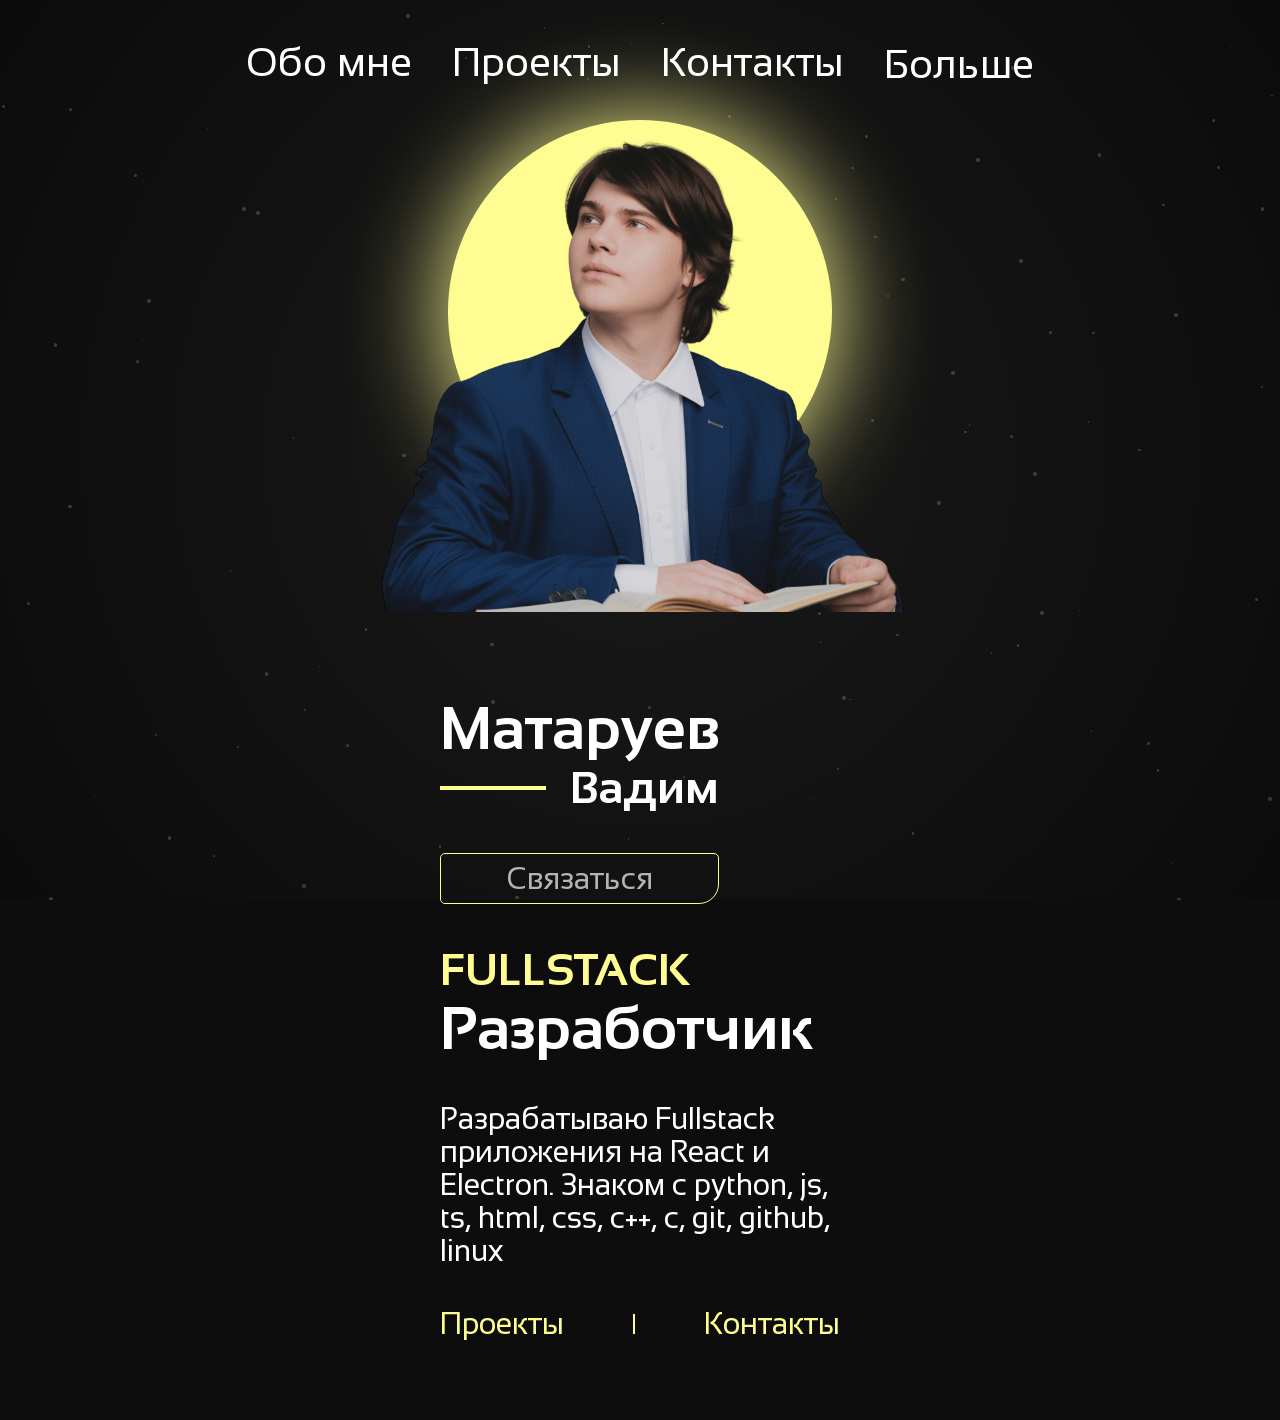
<file: index.html>
<!DOCTYPE html>
<html lang="en">
<head>
    <meta charset="UTF-8">
    <meta name="viewport" content="width=device-width, initial-scale=1.0">
    <title>Портфолио</title>
    <link rel="stylesheet" href="styles.css">
    <link rel="stylesheet" href="main.css">
</head>
<body>
    <div class="hero-bg">
        <div class="stars">
    </div></div>
    
    
    <div class="wrapper_main">
        <header>
            <div class="a_box">
                <a href="">Обо мне</a>
                <div class="a_box_line"></div>
            </div>

            <div class="a_box">
                <a href="./projects/projects.html">Проекты</a>
                <div class="a_box_line"></div>
            </div>

            <div class="a_box">
                <a href="./contacts/contacts.html">Контакты</a>
                <div class="a_box_line"></div>
            </div>

            <div class="dropbox">
                <div class="dropbox_title">Больше</div>
                <div class="dropbox_box">
                    <div class="a_box">
                        <a href="./foto_original.html">ФОТО | Оригиналы</a>
                        <div class="a_box_line"></div>
                    </div>
                    <div class="a_box">
                        <a href="./foto_processed.html">ФОТО | Обработанные</a>
                        <div class="a_box_line"></div>
                    </div>
                    <div class="a_box">
                        <a href="./video_original.html">ВИДЕО | Оригиналы</a>
                        <div class="a_box_line"></div>
                    </div>
                    <div class="a_box">
                        <a href="./video_processed.html">ВИДЕО | Обработанные</a>
                        <div class="a_box_line"></div>
                    </div>
                    <div class="a_box">
                        <a href="./word_original.html">WORD | Оригиналы</a>
                        <div class="a_box_line"></div>
                    </div>
                    <div class="a_box">
                        <a href="./word_processed.html">WORD | Обработанные</a>
                        <div class="a_box_line"></div>
                    </div>
                </div>
            </div>
        </header>


        <div class="photo_box">
            <div class="img_box"><img src="me_ai_trim.png" alt=""></div>
            <div class="circle_box">
                <div class="circle"></div>
                <div class="circle blur"></div>
            </div>
        </div>

        <div class="info_box_all">
            <div class="info_box">
                <h1>Матаруев</h1>
                <div class="name_box">
                    <div class="name_line"></div>
                    <h2>Вадим</h2>
                </div>
                <a class="contact_box" href="./contacts/contacts.html">
                    Связаться
                </a>
            </div>

            <div class="info_box">
                <h2 class="brand-main">FULLSTACK</h2>
                <h1>Разработчик</h1>
                <div class="developer_info">Разрабатываю Fullstack приложения на React и Electron. Знаком с python, js, ts, html, css, c++, c, git, github, linux</div>
                <div class="more_about_me">
                    <a class="brand-main no_text_decoration about_me_btn" href="./projects/projects.html">Проекты</a>
                    <div class="devider"></div>
                    <a class="brand-main no_text_decoration about_me_btn" href="./contacts/contacts.html">Контакты</a>
                </div>
            </div>
        </div>


        
        
    </div>
    
</body>
<script src="main.js"></script>
<script src="stars.js"></script>
</html>
</file>
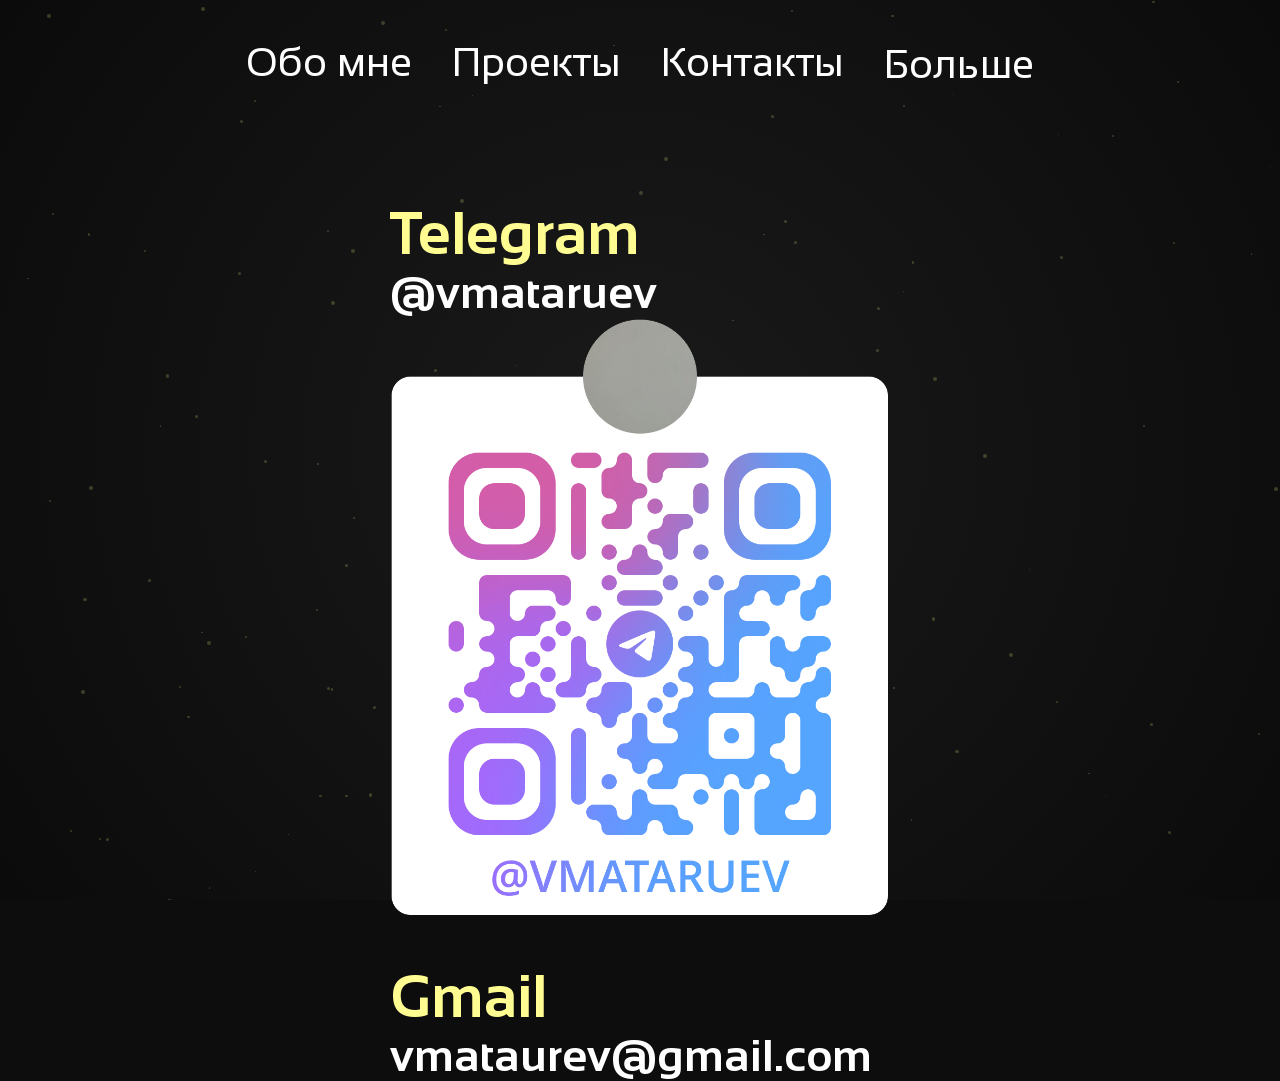
<file: contacts/contacts.html>
<!DOCTYPE html>
<html lang="en">
<head>
    <meta charset="UTF-8">
    <meta name="viewport" content="width=device-width, initial-scale=1.0">
    <title>Портфолио - контакты</title>
    <link rel="stylesheet" href="contacts.css">
    <link rel="stylesheet" href="../main.css">
</head>
<body>
    <div class="hero-bg">
        <div class="stars"></div>
    </div>

    <header>
        <div class="a_box">
            <a href="../index.html">Обо мне</a>
            <div class="a_box_line"></div>
        </div>
        <div class="a_box">
            <a href="../projects/projects.html">Проекты</a>
            <div class="a_box_line"></div>
        </div>
        <div class="a_box">
            <a href="">Контакты</a>
            <div class="a_box_line"></div>
        </div>

        <div class="dropbox">
                <div class="dropbox_title">Больше</div>
                <div class="dropbox_box">
                    <div class="a_box">
                        <a href="../foto_original.html">ФОТО | Оригиналы</a>
                        <div class="a_box_line"></div>
                    </div>
                    <div class="a_box">
                        <a href="../foto_processed.html">ФОТО | Обработанные</a>
                        <div class="a_box_line"></div>
                    </div>
                    <div class="a_box">
                        <a href="../video_original.html">ВИДЕО | Оригиналы</a>
                        <div class="a_box_line"></div>
                    </div>
                    <div class="a_box">
                        <a href="../video_processed.html">ВИДЕО | Обработанные</a>
                        <div class="a_box_line"></div>
                    </div>
                    <div class="a_box">
                        <a href="../word_original.html">WORD | Оригиналы</a>
                        <div class="a_box_line"></div>
                    </div>
                    <div class="a_box">
                        <a href="../word_processed.html">WORD | Обработанные</a>
                        <div class="a_box_line"></div>
                    </div>
                </div>
            </div>
    </header>
    
    <div class="contacts-box">
        <div class="contact-box">
            <h1>Telegram</h1>
            <h2>@vmataruev</h2>
            <div class="img-box"><img src="../assets/tg_qr.png" alt=""></div>
        </div>

        <div class="contact-box">
            <h1>Gmail</h1>
            <h2>vmataurev@gmail.com</h2>
        </div>
    </div>
</body>
<script src="../stars.js"></script>
</html>
</file>
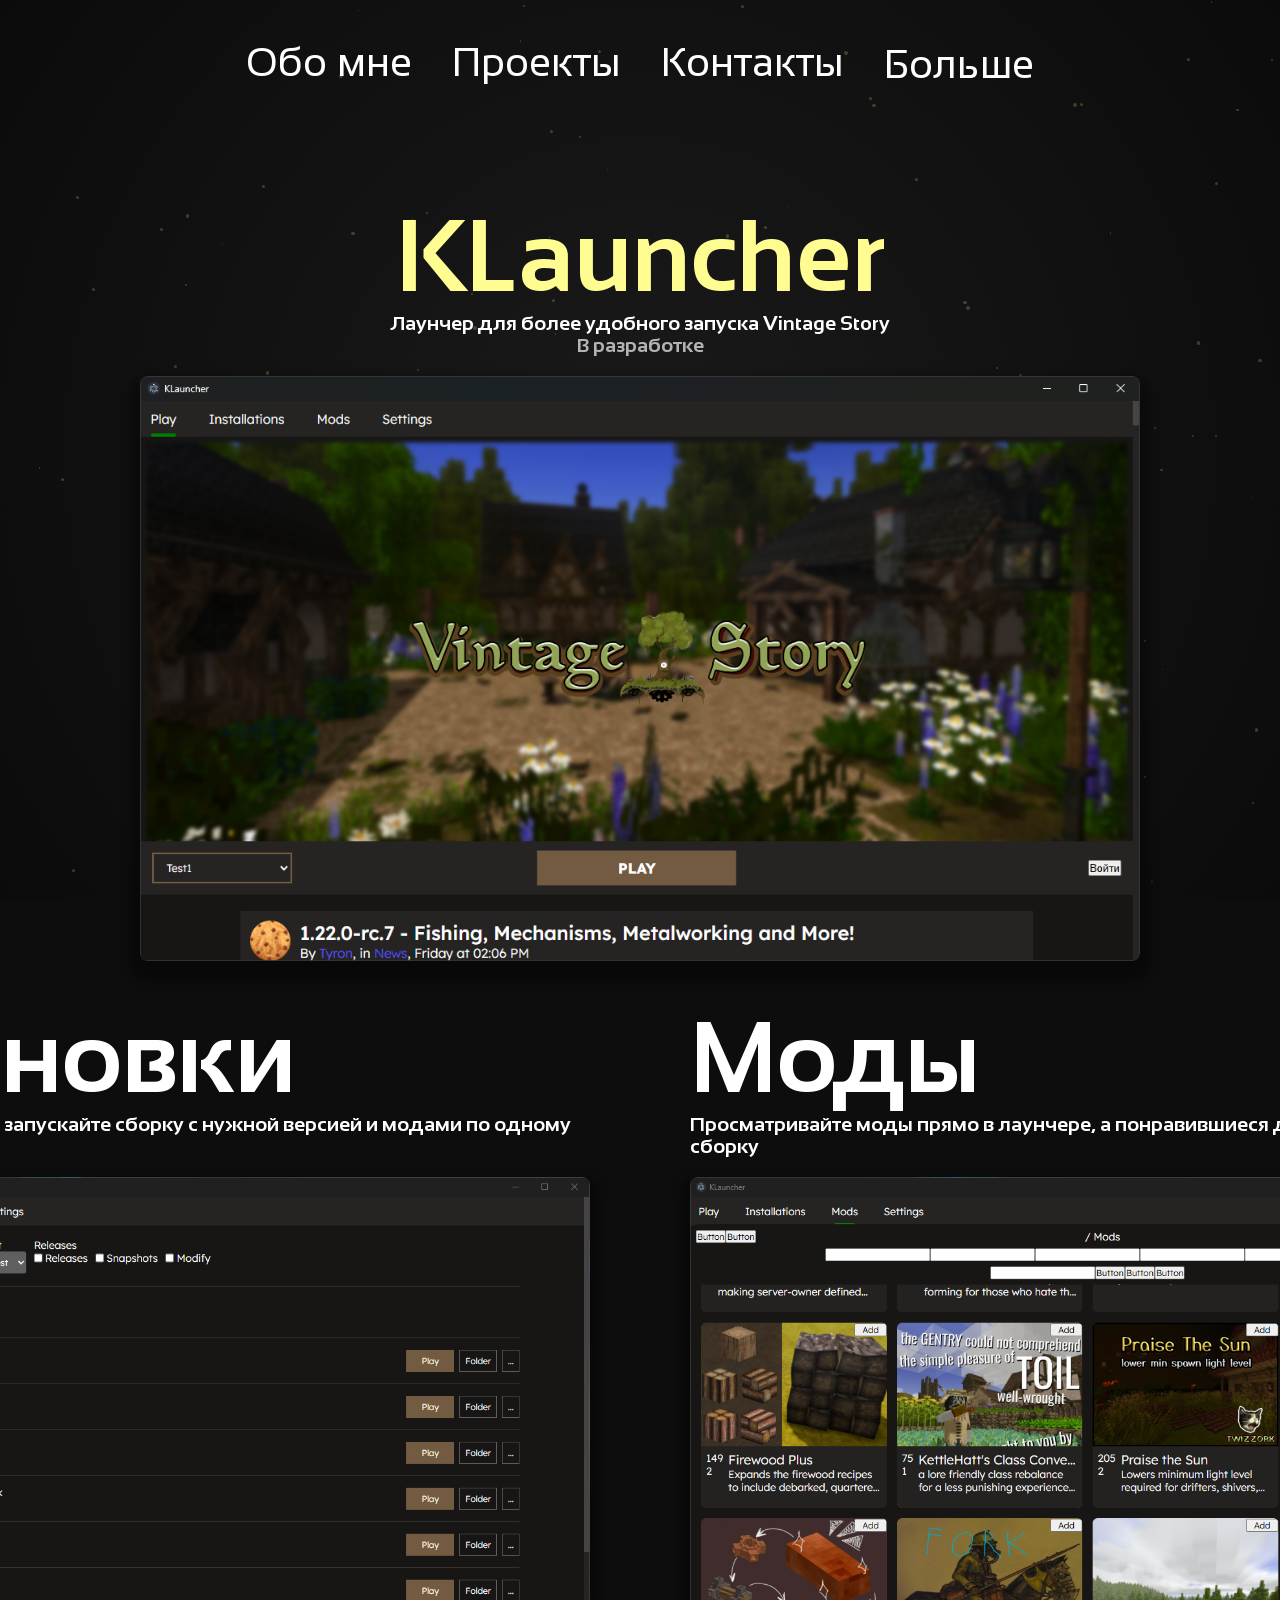
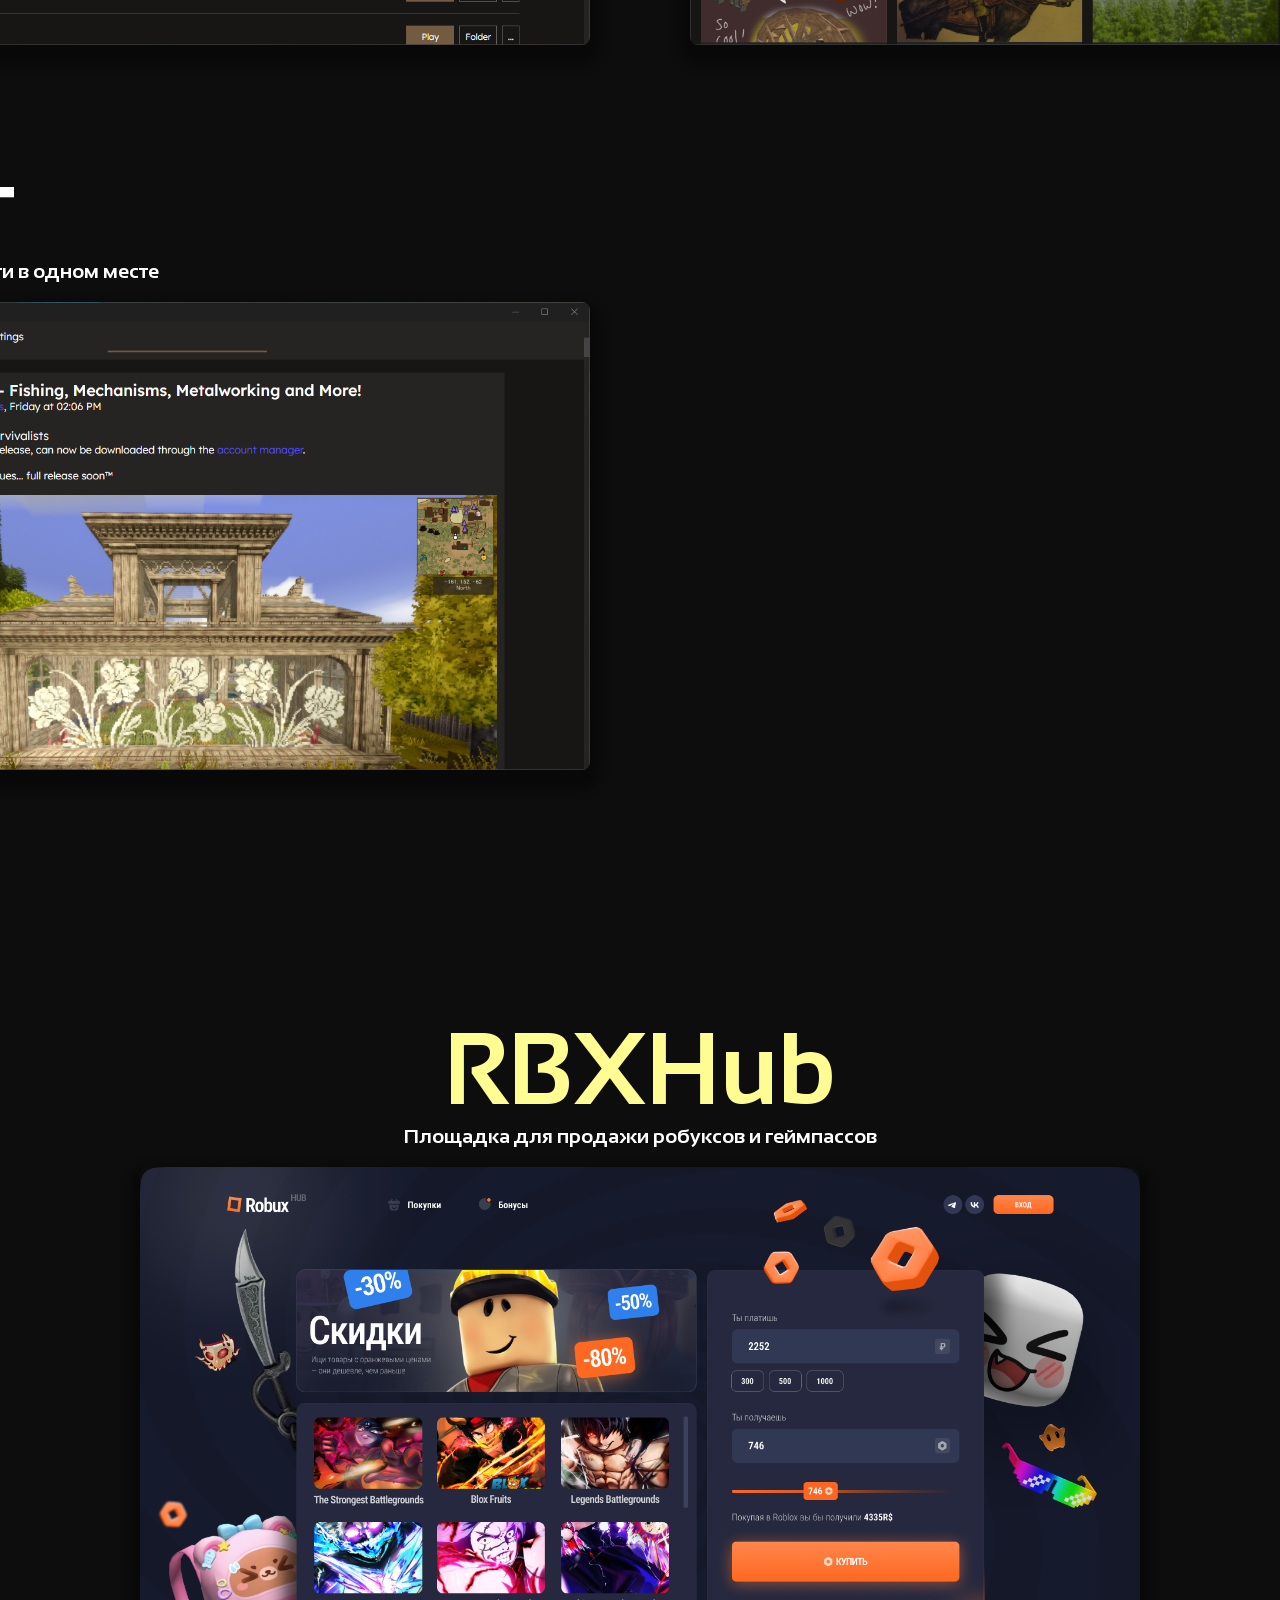
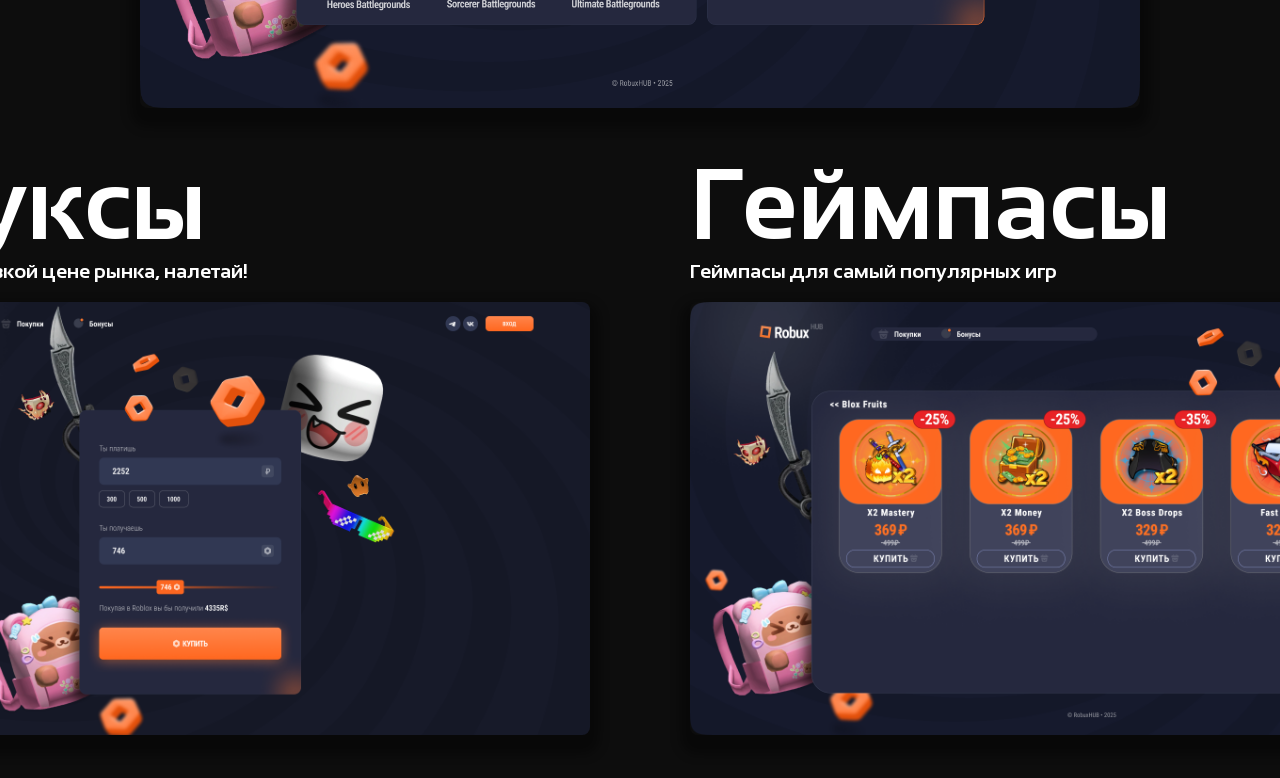
<file: projects/projects.html>
<!DOCTYPE html>
<html lang="en">
<head>
    <meta charset="UTF-8">
    <meta name="viewport" content="width=device-width, initial-scale=1.0">
    <title>Портфолио - проекты</title>
    <link rel="stylesheet" href="projects.css">
    <link rel="stylesheet" href="../main.css">
</head>
<body>
    <div class="hero-bg">
        <div class="stars"></div>
    </div>

    <header>
        <div class="a_box">
            <a href="../index.html">Обо мне</a>
            <div class="a_box_line"></div>
        </div>

        <div class="a_box">
            <a href="">Проекты</a>
            <div class="a_box_line"></div>
        </div>

        <div class="a_box">
            <a href="../contacts/contacts.html">Контакты</a>
            <div class="a_box_line"></div>
        </div>

        <div class="dropbox">
                <div class="dropbox_title">Больше</div>
                <div class="dropbox_box">
                    <div class="a_box">
                        <a href="../foto_original.html">ФОТО | Оригиналы</a>
                        <div class="a_box_line"></div>
                    </div>
                    <div class="a_box">
                        <a href="../foto_processed.html">ФОТО | Обработанные</a>
                        <div class="a_box_line"></div>
                    </div>
                    <div class="a_box">
                        <a href="../video_original.html">ВИДЕО | Оригиналы</a>
                        <div class="a_box_line"></div>
                    </div>
                    <div class="a_box">
                        <a href="../video_processed.html">ВИДЕО | Обработанные</a>
                        <div class="a_box_line"></div>
                    </div>
                    <div class="a_box">
                        <a href="../word_original.html">WORD | Оригиналы</a>
                        <div class="a_box_line"></div>
                    </div>
                    <div class="a_box">
                        <a href="../word_processed.html">WORD | Обработанные</a>
                        <div class="a_box_line"></div>
                    </div>
                </div>
            </div>
    </header>

    <div class="projects_box">
        <div class="project_box">
            <h1>KLauncher</h1>
            <h2>Лаунчер для более удобного запуска Vintage Story</h2>
            <h3>В разработке</h3>
            <img class="main-img" src="../assets/klauncker_main.png" alt="">
            <div class="proj_features">
                <div class="feature_box">
                    <h1>Установки</h1>
                    <h2>Создайте установку и запускайте сборку с нужной версией и модами по одному клику</h2>
                    <img src="../assets/klauncher_installations.png" alt="">
                </div>

                <div class="feature_box">
                    <h1>Моды</h1>
                    <h2>Просматривайте моды прямо в лаунчере, а понравившиеся добавляйте сразу в сборку</h2>
                    <img src="../assets/klauncher_mods.png" alt="">
                </div>

                <div class="feature_box">
                    <h1>Блог</h1>
                    <h2>Самые свежие новости в одном месте</h2>
                    <img src="../assets/klauncher_blog.png" alt="">
                </div>
            </div>
        </div>

        <div class="project_box">
            <h1>RBXHub</h1>
            <h2>Площадка для продажи робуксов и геймпассов</h2>
            <h3></h3>
            <img class="main-img" src="../assets/rbxhub_main.png" alt="">
            <div class="proj_features">
                <div class="feature_box">
                    <h1>Робуксы</h1>
                    <h2>Робуксы по самой низкой цене рынка, налетай!</h2>
                    <img src="../assets/rbxhub_robux.png" alt="">
                </div>

                <div class="feature_box">
                    <h1>Геймпасы</h1>
                    <h2>Геймпасы для самый популярных игр</h2>
                    <img src="../assets/rbxhub_gamepass.png" alt="">
                </div>
            </div>
        </div>
    </div>
    
</body>
<script src="../stars.js"></script>
</html>
</file>
<file: styles.css>
.brand-main {
    color: var(--brand-main);
}

.no_text_decoration {
    text-decoration: none;
}

.hero-bg {
  position: fixed;
  inset: 0;
  overflow: hidden;
  z-index: -1;
  background: radial-gradient(circle at center, #1a1a1a 0%, #0b0b0b 100%);
}

.wrapper_main {
    color: var(--text-main);
    display: flex;
    flex-direction: column;
    height: 100svh;
    width: 100svw;
}

.photo_box {
    position: absolute;
    bottom: 0;
    display: flex;
    flex-direction: column;
    justify-content: center;
    align-items: center;
    width: 100%;
    pointer-events: none;
    /* background-color: rgb(168, 168, 168); */
}

.img_box {
    z-index: 10;
}

.img_box img {
    width: 50svw;
}

.circle_box {
    position: absolute;
    top: 0px;
    z-index: -1;
}

.circle {
    width: 600px;
    aspect-ratio: 1;
    border-radius: 9999px;
    background-color: var(--brand-main);
}

.blur {
    position: absolute;
    top: 0;
    filter: blur(50px);
}





header {
    /* background-color: red; */
    position: absolute;
    width: 100%;
    display: flex;
    justify-content: center;
    align-items: center;
    gap: 40px;
    font-size: 40px;
    padding: 40px;
    z-index: 999;
    /* backdrop-filter: blur(999px); */
    
}

header a {
    color: var(--text-white);
    text-decoration: none;
    transition: .5s;
}



.a_box_line {
    background-color: var(--brand-main);
    height: 4px;
    border-radius: 4px;

    width: 100%;
    transform: scaleX(0);
    transform-origin: center; /* ключевое */
    transition: transform 0.4s ease;
}

.a_box:hover .a_box_line {
    transform: scaleX(1);
}

.dropbox {
    position: relative;
    /* overflow: hidden; - убираем или меняем на visible */
    overflow: visible;
}

.dropbox_box {
    background-color: #0d0d0dc4;
    border-radius: 12px;

    opacity: 0;
    position: absolute;
    user-select: none;
    height: 0;
    overflow: hidden;
    width: 500px;
    display: flex;
    flex-direction: column;
    gap: 12px;
    
    /* Плавное появление */
    transition: opacity 0.3s ease, height 0.3s ease;
    
    /* Чтобы блок не перекрывал другие элементы */
    z-index: 10;
}

.dropbox:hover .dropbox_box {
    opacity: 1;
    user-select: text;      /* или 'auto' вместо 'all' */
    height: 400px;
}

/* header a:hover {
    scale: 1.2;
    transition: .5s;
} */


.info_box_all {
    display: flex;
    justify-content: space-between;
    align-items: center;
    padding: 80px;
    margin: auto 0 auto 0;
}

.info_box {
    max-width: 400px;
    font-size: 30px;
}

.developer_info {
    margin-top: 40px;
}

.name_box {
    display: flex;
    justify-content: center;
    align-items: center;
    gap: 24px;
}

.name_line {
    background-color: var(--brand-main);
    width: 100%;
    height: 4px;
}

.contact_box {
    border: 1px solid var(--brand-main);
    display: flex;
    justify-content: center;
    align-items: center;
    padding: 8px 12px;
    color: var(--text-gray);
    margin-top: 40px;
    border-radius: 5px 5px 20px 5px;
    cursor: pointer;
    transition: .5s;
    text-decoration: none;
}

.contact_box:hover {
    color: black;
    transition: .5s;
    background-color: var(--brand-main);
}



.more_about_me {
    display: flex;
    color: var(--brand-main);
    justify-content: space-between;
    align-items: center;
    margin-top: 40px;
}

.devider {
    width: 2px;
    height: 20px;
    background-color: var(--brand-main);
}

.about_me_btn {
    transition: .5s;
}

.about_me_btn:hover {
    scale: 1.1;
    transition: .5s;
}










@media (max-width: 1600px) {
    .circle {
        width: 500px;
    }
}

@media (max-width: 1400px) {
    .info_box_all {
        flex-direction: column;
        justify-content: start;
        align-items: start;
        margin: 0 auto 0 auto;
        gap: 40px;
    }

    .photo_box {
        position: relative;
        margin-top: 120px;
    }

    .circle {
        width: 30svw;
    }
}

@media (max-width: 1200px) {
    .a_box a {
        font-size: 24px;
    }
}
</file>
<file: main.css>
@import url('https://fonts.googleapis.com/css2?family=Cascadia+Code:ital,wght@0,200..700;1,200..700&family=Inter:ital,opsz,wght@0,14..32,100..900;1,14..32,100..900&family=Lexend:wght@100..900&family=Roboto+Condensed:ital,wght@0,100..900;1,100..900&family=Sansation:ital,wght@0,300;0,400;0,700;1,300;1,400;1,700&display=swap');

* {
    margin: 0;
    padding: 0;
    box-sizing: border-box;
    font-family: "Sansation", sans-serif;
    color: var(--text-white);
}

:root {
    --brand-main: rgb(255, 253, 146);
    /* --brand-main: rgb(233, 252, 61); */
    --text-white: white;
    --text-gray: rgb(180, 180, 180);
}


body {
    background-color: #0d0d0d;
    overflow-x: hidden;
}

.hero-bg {
  position: fixed;
  inset: 0;
  overflow: hidden;
  z-index: -1;
  background: radial-gradient(circle at center, #1a1a1a 0%, #0b0b0b 100%);
}

.stars {
    position: absolute;
    inset: 0;
    pointer-events: none;
}

.star {
    position: absolute;
    border-radius: 999px;
    background: var(--brand-main);
    opacity: 0.2;
    animation: twinkle 3s infinite ease-in-out;
}

@keyframes twinkle {
    0% {
        opacity: 0.1;
        transform: scale(0.8);
    }
    25% {
        opacity: 0.8;
        transform: scale(1);
    }
    50% {
        opacity: 0.2;
        transform: scale(0.7);
    }
    100% {
        opacity: 0.1;
        transform: scale(0.8);
    }
}

::-webkit-scrollbar {
  width: 8px;
  background-color: rgba(255, 0, 0, 0);
}

/* ::-webkit-scrollbar-track {

} */

::-webkit-scrollbar-thumb {
  background-color: rgb(65, 65, 65);
  border-radius: 4px;
}
</file>
<file: contacts/contacts.css>
header {
    /* background-color: red; */
    position: absolute;
    width: 100%;
    display: flex;
    justify-content: center;
    align-items: center;
    gap: 40px;
    font-size: 40px;
    padding: 40px;
    z-index: 999;
    /* backdrop-filter: blur(999px); */
}

header a {
    color: var(--text-white);
    text-decoration: none;
    transition: .5s;
}

.a_box_line {
    background-color: var(--brand-main);
    height: 4px;
    border-radius: 4px;

    width: 100%;
    transform: scaleX(0);
    transform-origin: center; /* ключевое */
    transition: transform 0.4s ease;
}

.a_box:hover .a_box_line {
    transform: scaleX(1);
}

.dropbox {
    position: relative;
    /* overflow: hidden; - убираем или меняем на visible */
    overflow: visible;
}

.dropbox_box {
    background-color: #0d0d0dc4;
    border-radius: 12px;

    opacity: 0;
    position: absolute;
    user-select: none;
    height: 0;
    overflow: hidden;
    width: 500px;
    display: flex;
    flex-direction: column;
    gap: 12px;
    
    /* Плавное появление */
    transition: opacity 0.3s ease, height 0.3s ease;
    
    /* Чтобы блок не перекрывал другие элементы */
    z-index: 10;
}

.dropbox:hover .dropbox_box {
    opacity: 1;
    user-select: text;      /* или 'auto' вместо 'all' */
    height: 400px;
}


.contacts-box {
    display: flex;
    flex-direction: column;
    position: absolute;
    top: 0;
    bottom: 0;
    left: 50%;
    transform: translateX(-50%);
    gap: 40px;
    margin-top: 200px;
}

.contact-box {
    display: flex;
    flex-direction: column;
    font-size: 30px;
}

.contact-box h1 {
    color: var(--brand-main);
}

.img-box {
    max-width: 500px;
}
.contact-box img {
    width: 100%;
}
</file>
<file: projects/projects.css>
header {
    /* background-color: red; */
    position: absolute;
    width: 100%;
    display: flex;
    justify-content: center;
    align-items: center;
    gap: 40px;
    font-size: 40px;
    padding: 40px;
    z-index: 999;
    /* backdrop-filter: blur(999px); */
}

header a {
    color: var(--text-white);
    text-decoration: none;
    transition: .5s;
}

.a_box_line {
    background-color: var(--brand-main);
    height: 4px;
    border-radius: 4px;

    width: 100%;
    transform: scaleX(0);
    transform-origin: center; /* ключевое */
    transition: transform 0.4s ease;
}

.a_box:hover .a_box_line {
    transform: scaleX(1);
}

.dropbox {
    position: relative;
    /* overflow: hidden; - убираем или меняем на visible */
    overflow: visible;
}

.dropbox_box {
    background-color: #0d0d0dc4;
    border-radius: 12px;

    opacity: 0;
    position: absolute;
    user-select: none;
    height: 0;
    overflow: hidden;
    width: 500px;
    display: flex;
    flex-direction: column;
    gap: 12px;
    
    /* Плавное появление */
    transition: opacity 0.3s ease, height 0.3s ease;
    
    /* Чтобы блок не перекрывал другие элементы */
    z-index: 10;
}

.dropbox:hover .dropbox_box {
    opacity: 1;
    user-select: text;      /* или 'auto' вместо 'all' */
    height: 400px;
}


.projects_box {
    display: flex;
    flex-direction: column;
    justify-content: center;
    align-items: center;
    padding-top: 200px;
    gap: 200px;
}

.project_box {
    display: flex;
    flex-direction: column;
    justify-content: center;
    align-items: center;
}

.project_box h1 {
    font-size: 100px;
    color: var(--brand-main);
}

.project_box h2 {
    font-size: 20px;
}

.project_box h3 {
    font-size: 20px;
    color: var(--text-gray);
    margin-bottom: 20px;
}

.project_box img {
    border-radius: 8px;
    box-shadow: 0px 10px 10px 10px rgba(0, 0, 0, 0.342);
}

.main-img {
    max-width: 1000px;
}


.proj_features {
    padding: 40px;
    display: grid;
    grid-template-columns: repeat(auto-fit, minmax(800px, 1fr));
    gap: 100px;
    align-items: stretch; /* важно */
    max-width: 1836px;
}

.proj_features img {
    max-width: 800px;
}

.feature_box h1 {
    color: var(--text-white);
}

.feature_box h2 {
    margin-bottom: 20px;
}
</file>
